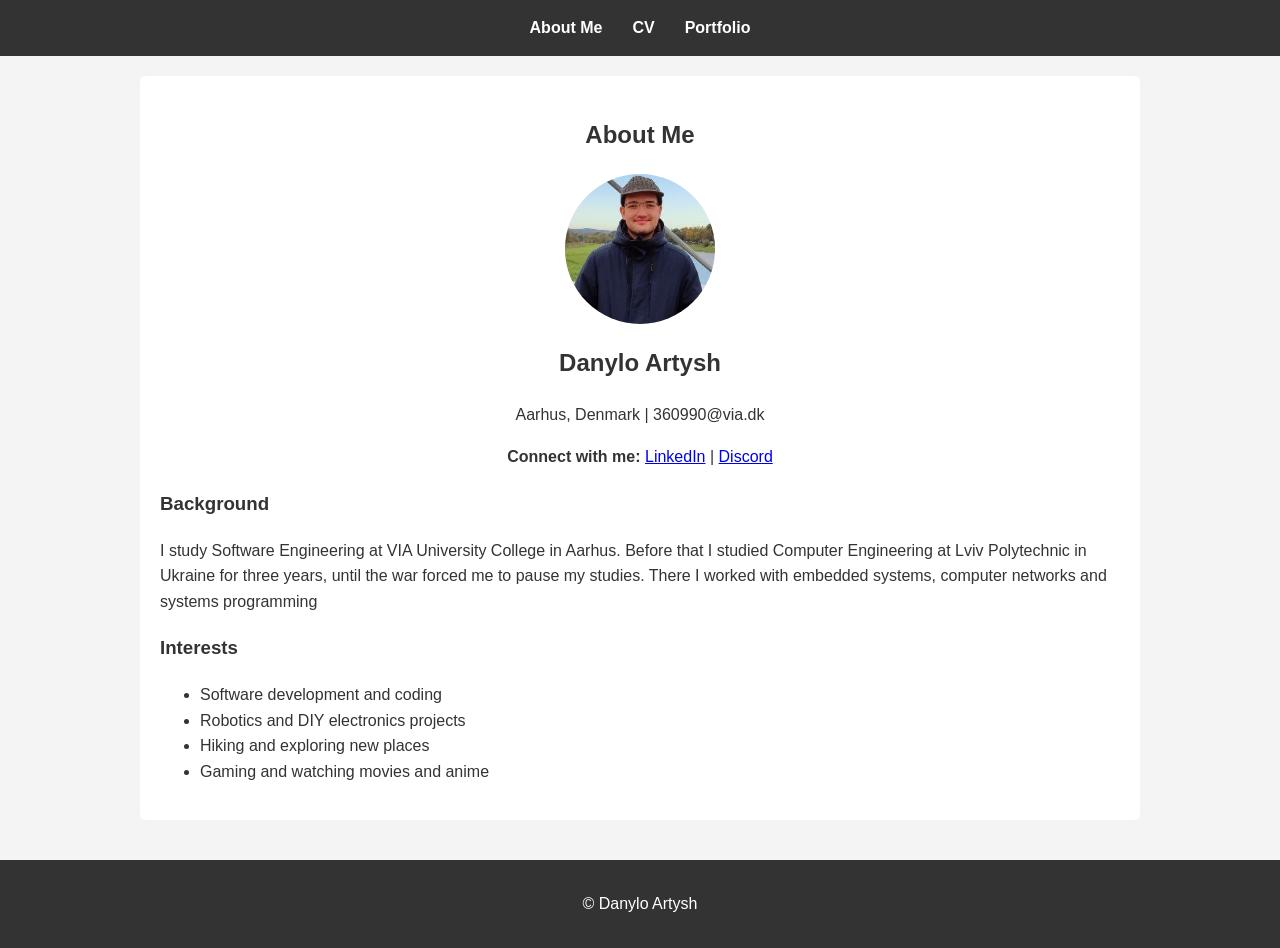
<file: index.html>
<!DOCTYPE html>
<html lang="en">
<head>
    <meta charset="UTF-8">
    <meta name="viewport" content="width=device-width, initial-scale=1.0">
    <title>About Me</title>
    <link rel="stylesheet" href="css/style.css">
</head>
<body>
    <header>
        <nav>
            <a href="index.html">About Me</a>
            <a href="cv.html">CV</a>
            <a href="portfolio.html">Portfolio</a>
        </nav>
    </header>

    <main>
        <section>
          
            <div class="intro-center">
                <h1>About Me</h1>
                <img src="images/profile.jpg" alt="Profile Image" class="profile-img">
                <h2>Danylo Artysh</h2>
                <p>Aarhus, Denmark | 360990@via.dk</p>
                <p>
                    <strong>Connect with me:</strong> 
                    <a href="https://dk.linkedin.com/in/danylo-artysh-091790353" target="_blank">LinkedIn</a> | 
                    <a href="https://discord.com/users/543858408684519427" target="_blank">Discord</a>
                </p>
            </div>
            
            <h3>Background</h3>
            <p>I study Software Engineering at VIA University College in Aarhus. Before that I studied Computer Engineering at Lviv Polytechnic in Ukraine for three years, until the war forced me to pause my studies. There I worked with embedded systems, computer networks and systems programming        
            <h3>Interests</h3>
            <ul>
                <li>Software development and coding</li>
                <li>Robotics and DIY electronics projects</li>
                <li>Hiking and exploring new places</li>
                <li>Gaming and watching movies and anime</li>
                
            </ul>
        </section>
    </main>

    <footer>
        <p>&copy; Danylo Artysh</p>
    </footer>
</body>
</html>
</file>
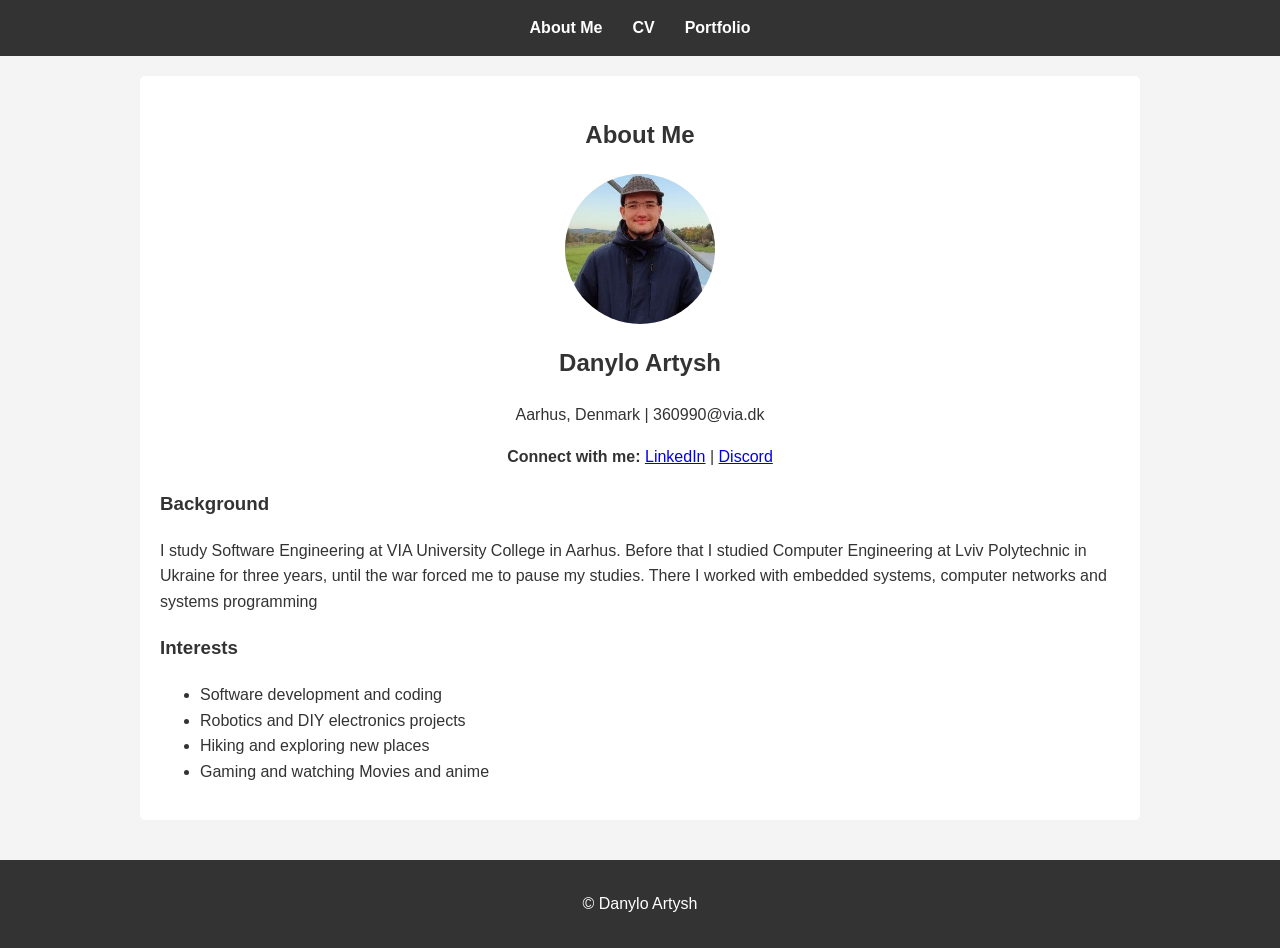
<file: about-me.html>
<!DOCTYPE html>
<html lang="en">
<head>
    <meta charset="UTF-8">
    <meta name="viewport" content="width=device-width, initial-scale=1.0">
    <title>About Me</title>
    <link rel="stylesheet" href="css/style.css">
</head>
<body>
    <header>
        <nav>
            <a href="about-me.html">About Me</a>
            <a href="cv.html">CV</a>
            <a href="portfolio.html">Portfolio</a>
        </nav>
    </header>

    <main>
        <section>
          
            <div class="intro-center">
                <h1>About Me</h1>
                <img src="images/profile.jpg" alt="Profile Image" class="profile-img">
                <h2>Danylo Artysh</h2>
                <p>Aarhus, Denmark | 360990@via.dk</p>
                <p>
                    <strong>Connect with me:</strong> 
                    <a href="https://dk.linkedin.com/in/danylo-artysh-091790353" target="_blank">LinkedIn</a> | 
                    <a href="https://discord.com/users/543858408684519427" target="_blank">Discord</a>
                </p>
            </div>
            
            <h3>Background</h3>
            <p>I study Software Engineering at VIA University College in Aarhus. Before that I studied Computer Engineering at Lviv Polytechnic in Ukraine for three years, until the war forced me to pause my studies. There I worked with embedded systems, computer networks and systems programming        
            <h3>Interests</h3>
            <ul>
                <li>Software development and coding</li>
                <li>Robotics and DIY electronics projects</li>
                <li>Hiking and exploring new places</li>
                <li>Gaming and watching Movies and anime</li>
                
            </ul>
        </section>
    </main>

    <footer>
        <p>&copy; Danylo Artysh</p>
    </footer>
</body>
</html>
</file>
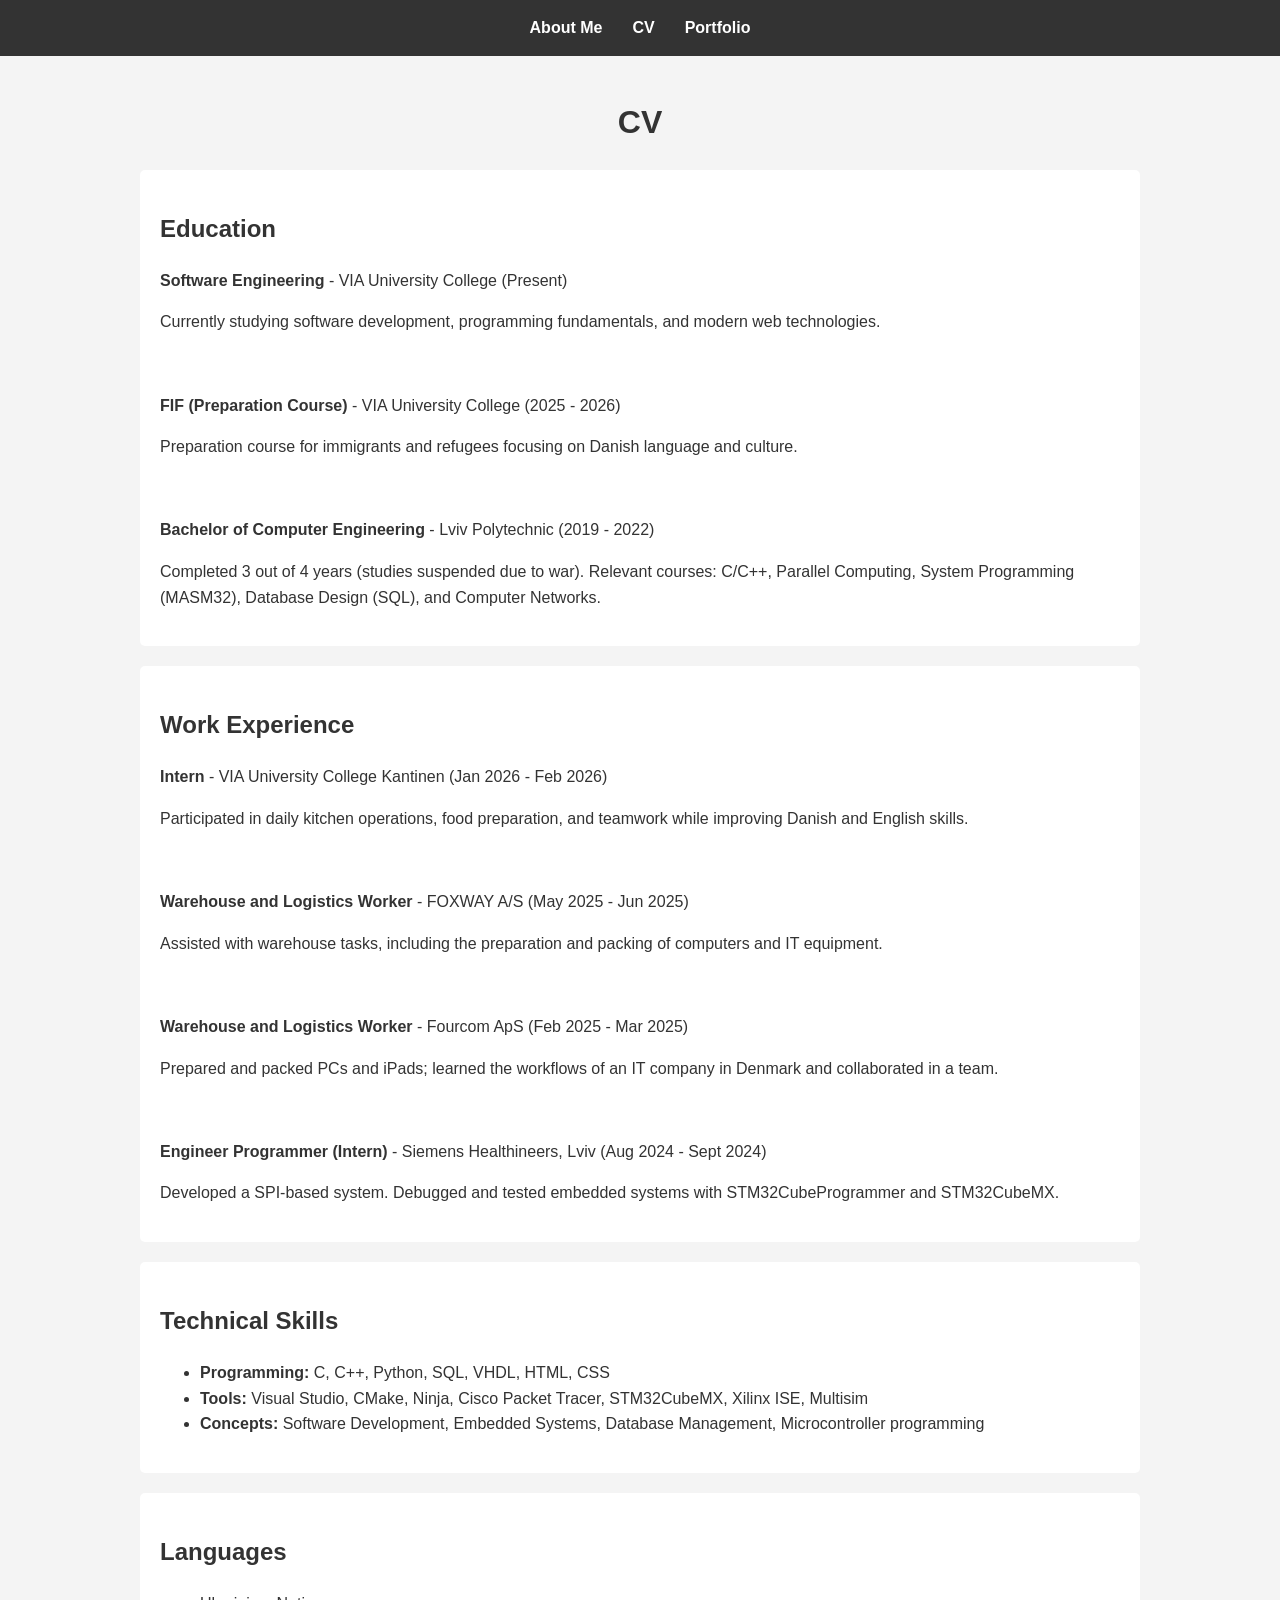
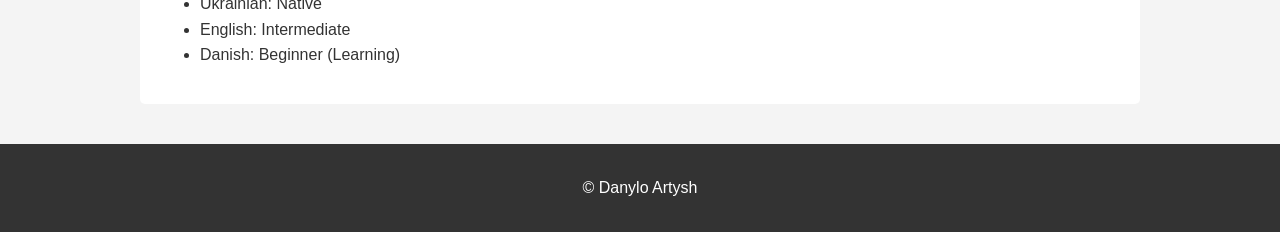
<file: cv.html>
<!DOCTYPE html>
<html lang="en">
<head>
    <meta charset="UTF-8">
    <meta name="viewport" content="width=device-width, initial-scale=1.0">
    <title>CV</title>
    <link rel="stylesheet" href="css/style.css">
</head>
<body>
    <header>
        <nav>
            <a href="index.html">About Me</a>
            <a href="cv.html">CV</a>
            <a href="portfolio.html">Portfolio</a>
        </nav>
    </header>

    <main>
        <div class="intro-center">
        <h1>CV</h1>
        </div>
        
        <section>
            <h2>Education</h2>
            <p><strong>Software Engineering</strong> - VIA University College (Present)</p>
            <p>Currently studying software development, programming fundamentals, and modern web technologies.</p>
            <br>
            
            <p><strong>FIF (Preparation Course)</strong> - VIA University College (2025 - 2026)</p>
            <p>Preparation course for immigrants and refugees focusing on Danish language and culture.</p>
            <br>

            <p><strong>Bachelor of Computer Engineering</strong> - Lviv Polytechnic (2019 - 2022)</p>
            <p>Completed 3 out of 4 years (studies suspended due to war). Relevant courses: C/C++, Parallel Computing, System Programming (MASM32), Database Design (SQL), and Computer Networks.</p>
        </section>

        <section>
            <h2>Work Experience</h2>
            <p><strong>Intern</strong> - VIA University College Kantinen (Jan 2026 - Feb 2026)</p>
            <p>Participated in daily kitchen operations, food preparation, and teamwork while improving Danish and English skills.</p>
            <br>

            <p><strong>Warehouse and Logistics Worker</strong> - FOXWAY A/S (May 2025 - Jun 2025)</p>
            <p>Assisted with warehouse tasks, including the preparation and packing of computers and IT equipment.</p>
            <br>

            <p><strong>Warehouse and Logistics Worker</strong> - Fourcom ApS (Feb 2025 - Mar 2025)</p>
            <p>Prepared and packed PCs and iPads; learned the workflows of an IT company in Denmark and collaborated in a team.</p>
            <br>

            <p><strong>Engineer Programmer (Intern)</strong> - Siemens Healthineers, Lviv (Aug 2024 - Sept 2024)</p>
            <p>Developed a SPI-based system. Debugged and tested embedded systems with STM32CubeProgrammer and STM32CubeMX.</p>
        </section>

        <section>
            <h2>Technical Skills</h2>
            <ul>
                <li><strong>Programming:</strong> C, C++, Python, SQL, VHDL, HTML, CSS</li>
                <li><strong>Tools:</strong> Visual Studio, CMake, Ninja, Cisco Packet Tracer, STM32CubeMX, Xilinx ISE, Multisim</li>
                <li><strong>Concepts:</strong> Software Development, Embedded Systems, Database Management, Microcontroller programming</li>
            </ul>
        </section>

        <section>
            <h2>Languages</h2>
            <ul>
                <li>Ukrainian: Native</li>
                <li>English: Intermediate</li>
                <li>Danish: Beginner (Learning)</li>
            </ul>
        </section>
    </main>

    <footer>
        <p>&copy; Danylo Artysh</p>
    </footer>
</body>
</html>
</file>
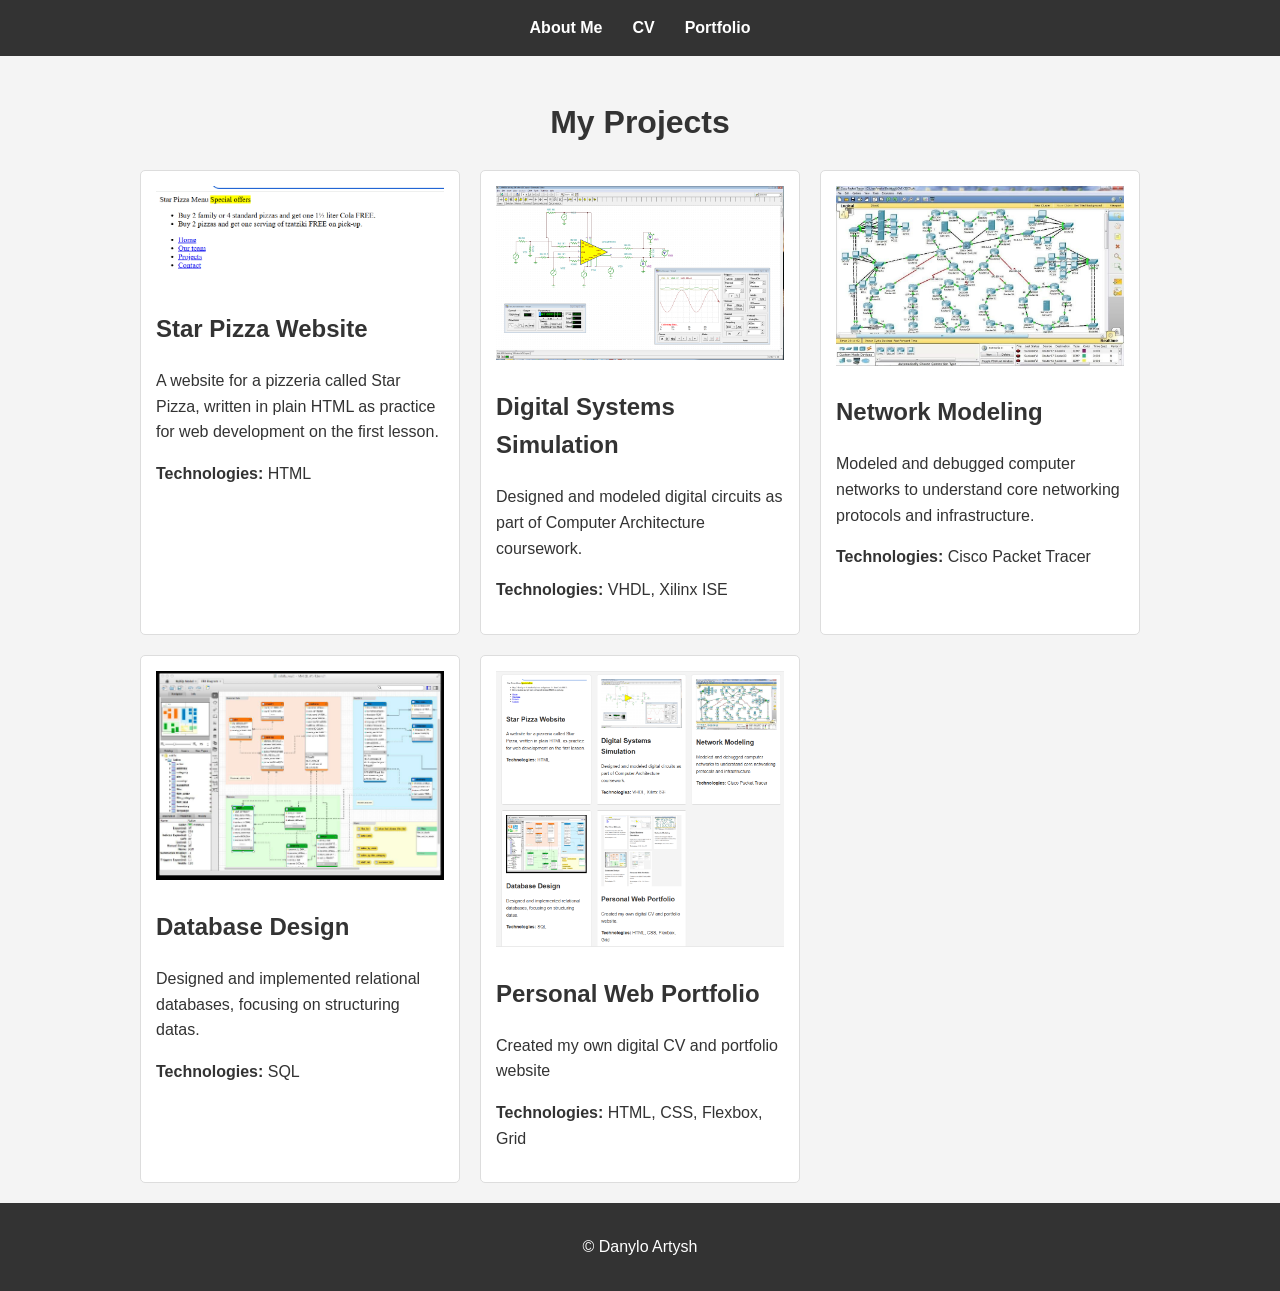
<file: portfolio.html>
<!DOCTYPE html>
<html lang="en">
<head>
    <meta charset="UTF-8">
    <meta name="viewport" content="width=device-width, initial-scale=1.0">
    <title>Portfolio</title>
    <link rel="stylesheet" href="css/style.css">
</head>
<body>
    <header>
        <nav>
            <a href="index.htmlя">About Me</a>
            <a href="cv.html">CV</a>
            <a href="portfolio.html">Portfolio</a>
        </nav>
    </header>

    <main>
        <div class="intro-center">
            <h1>My Projects</h1>
        </div>
        <div class="portfolio-grid">

            
           <article class="project-card">
                <img src="images/Star_Pizza.png" alt="Star Pizza Website">
                <h2>Star Pizza Website</h2>
                <p>A website for a pizzeria called Star Pizza, written in plain HTML as practice for web development on the first lesson.</p>
                <p><strong>Technologies:</strong> HTML</p>
            </article>

            <article class="project-card">
                <img src="images/Digital_Systems.png" alt="Digital Systems">
                <h2>Digital Systems Simulation</h2>
                <p>Designed and modeled digital circuits as part of Computer Architecture coursework.</p>
                <p><strong>Technologies:</strong> VHDL, Xilinx ISE</p>
            </article>

            <article class="project-card">
                <img src="images/Networking.jpg" alt="Networking">
                <h2>Network Modeling</h2>
                <p>Modeled and debugged computer networks to understand core networking protocols and infrastructure.</p>
                <p><strong>Technologies:</strong> Cisco Packet Tracer</p>
            </article>


<article class="project-card">
                <img src="images/Database_Design.jpg" alt="Database Design">
                <h2>Database Design</h2>
                <p>Designed and implemented relational databases, focusing on structuring datas.</p>
                <p><strong>Technologies:</strong> SQL</p>
            </article>


            <article class="project-card">
                <img src="images/Web_Portfolio.png" alt="Web Portfolio">
                <h2>Personal Web Portfolio</h2>
                <p>Created my own digital CV and portfolio website
                <p><strong>Technologies:</strong> HTML, CSS, Flexbox, Grid</p>
            </article>

        </div>
    </main>

    <footer>
        <p>&copy; Danylo Artysh</p>
    </footer>
</body>
</html>
</file>
<file: css/style.css>
body {
    font-family: Arial, sans-serif;
    margin: 0;
    padding: 0;
    background-color: #f4f4f4;
    color: #333;
    line-height: 1.6;
}

header {
    background-color: #333;
    padding: 15px;
}

nav {
    display: flex;
    flex-direction: column;
    align-items: center;
    gap: 10px;
}

nav a {
    color: white;
    text-decoration: none;
    font-weight: bold;
}

nav a:hover {
    text-decoration: underline;
}

main {
    padding: 20px;
    max-width: 1000px;
    margin: 0 auto;
}

section {
    background: white;
    padding: 20px;
    margin-bottom: 20px;
    border-radius: 5px;
}

img {
    max-width: 100%;
    height: auto;
}


.intro-center {
    text-align: center;
    margin-bottom: 20px;
}

.profile-img {
    width: 150px;
    height: 150px;
    border-radius: 50%;
    object-fit: cover;
    display: block;
    margin: 0 auto 15px auto; 
}


.portfolio-grid {
    display: grid;
    grid-template-columns: 1fr;
    gap: 20px;
}

.project-card {
    background: #fff;
    border: 1px solid #ddd;
    padding: 15px;
    border-radius: 5px;
}

footer {
    text-align: center;
    padding: 15px;
    background-color: #333;
    color: white;
}

@media (min-width: 768px) {
    nav {
        flex-direction: row;
        justify-content: center;
        gap: 30px;
    }

    .portfolio-grid {
        grid-template-columns: repeat(2, 1fr);
    }
}

@media (min-width: 1024px) {
    .portfolio-grid {
        grid-template-columns: repeat(3, 1fr);
    }
}
</file>
